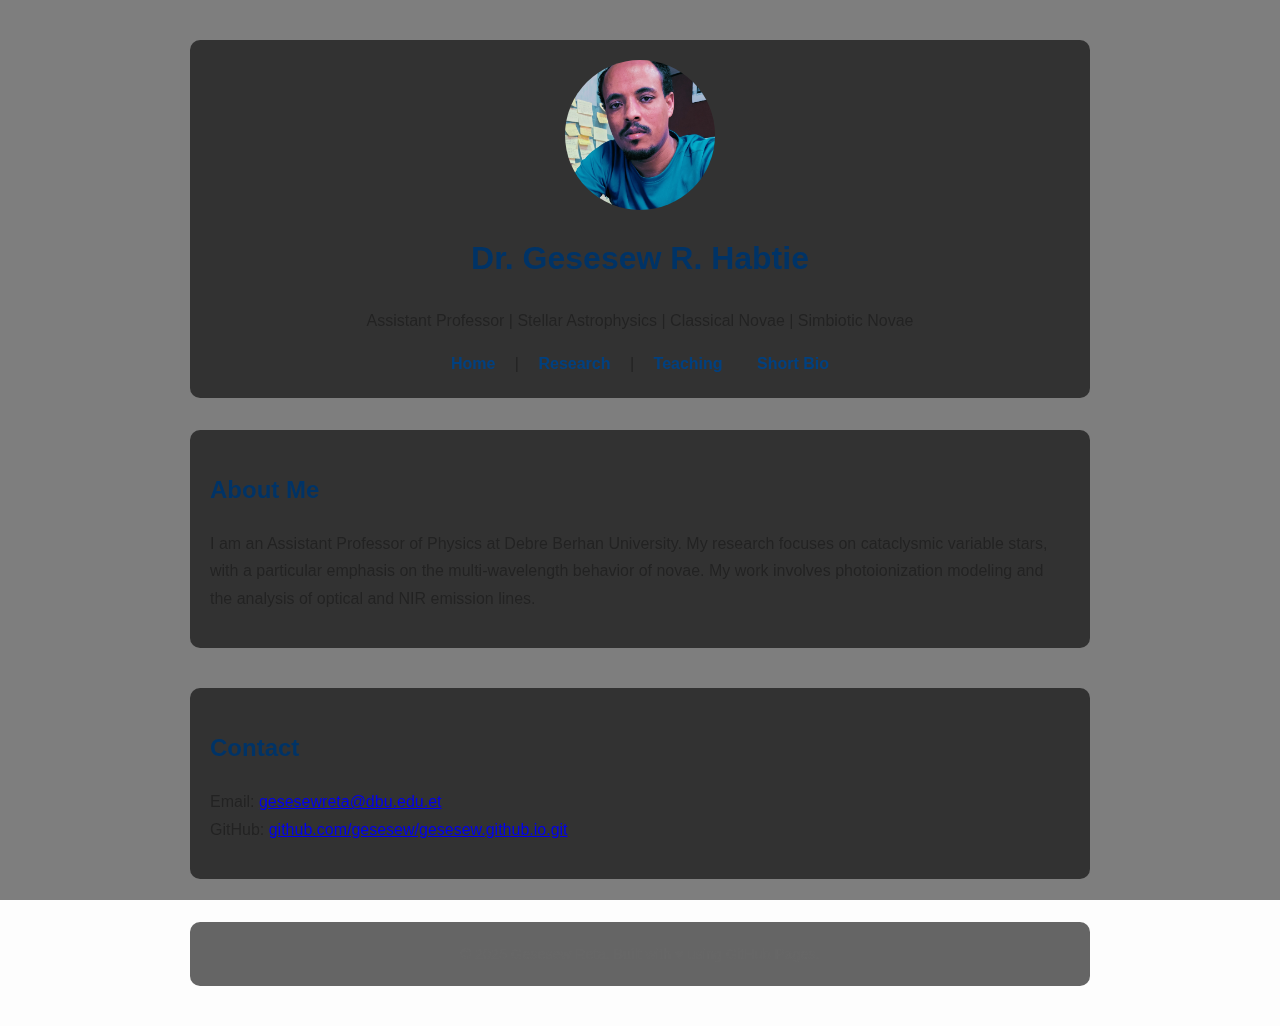
<file: index.html>
<!DOCTYPE html>
<html lang="en">
<head>
  <meta charset="UTF-8">
  <meta name="viewport" content="width=device-width, initial-scale=1.0">
  <title>Dr. Gesesew R. Habtie - Home</title>
  <link rel="stylesheet" href="css/style.css">
</head>
<body>

  <header>
    <img src="images/profile.jpg" alt="Profile photo" class="profile">
    <h1>Dr. Gesesew R. Habtie</h1>
    <p>Assistant Professor | Stellar Astrophysics | Classical Novae | Simbiotic Novae</p>
    <nav>
      <a href="index.html">Home</a> |
      <a href="research.html">Research</a> |
      <a href="teaching.html">Teaching</a> 
      <a href="teaching.html">Short Bio</a>
    </nav>
  </header>

  <div class="section">
    <h2>About Me</h2>
    <p>I am an Assistant Professor of Physics at Debre Berhan University. My research focuses on cataclysmic variable stars, with a particular emphasis on the multi-wavelength behavior of novae. 
      My work involves photoionization modeling and the analysis of optical and NIR emission lines.</p>
  </div>

  <div class="section">
    <h2>Contact</h2>
    <p>Email: <a href="gesesewreta@dbu.edu.et">gesesewreta@dbu.edu.et</a><br>
    GitHub: <a href="https://github.com/gesesew/gesesew.github.io.git">github.com/gesesew/gesesew.github.io.git</a></p>
  </div>

  <footer>
    &copy; 2025 Gesesew Reta. Built with ♥ using GitHub Pages.
  </footer>

</body>
</html>
</file>
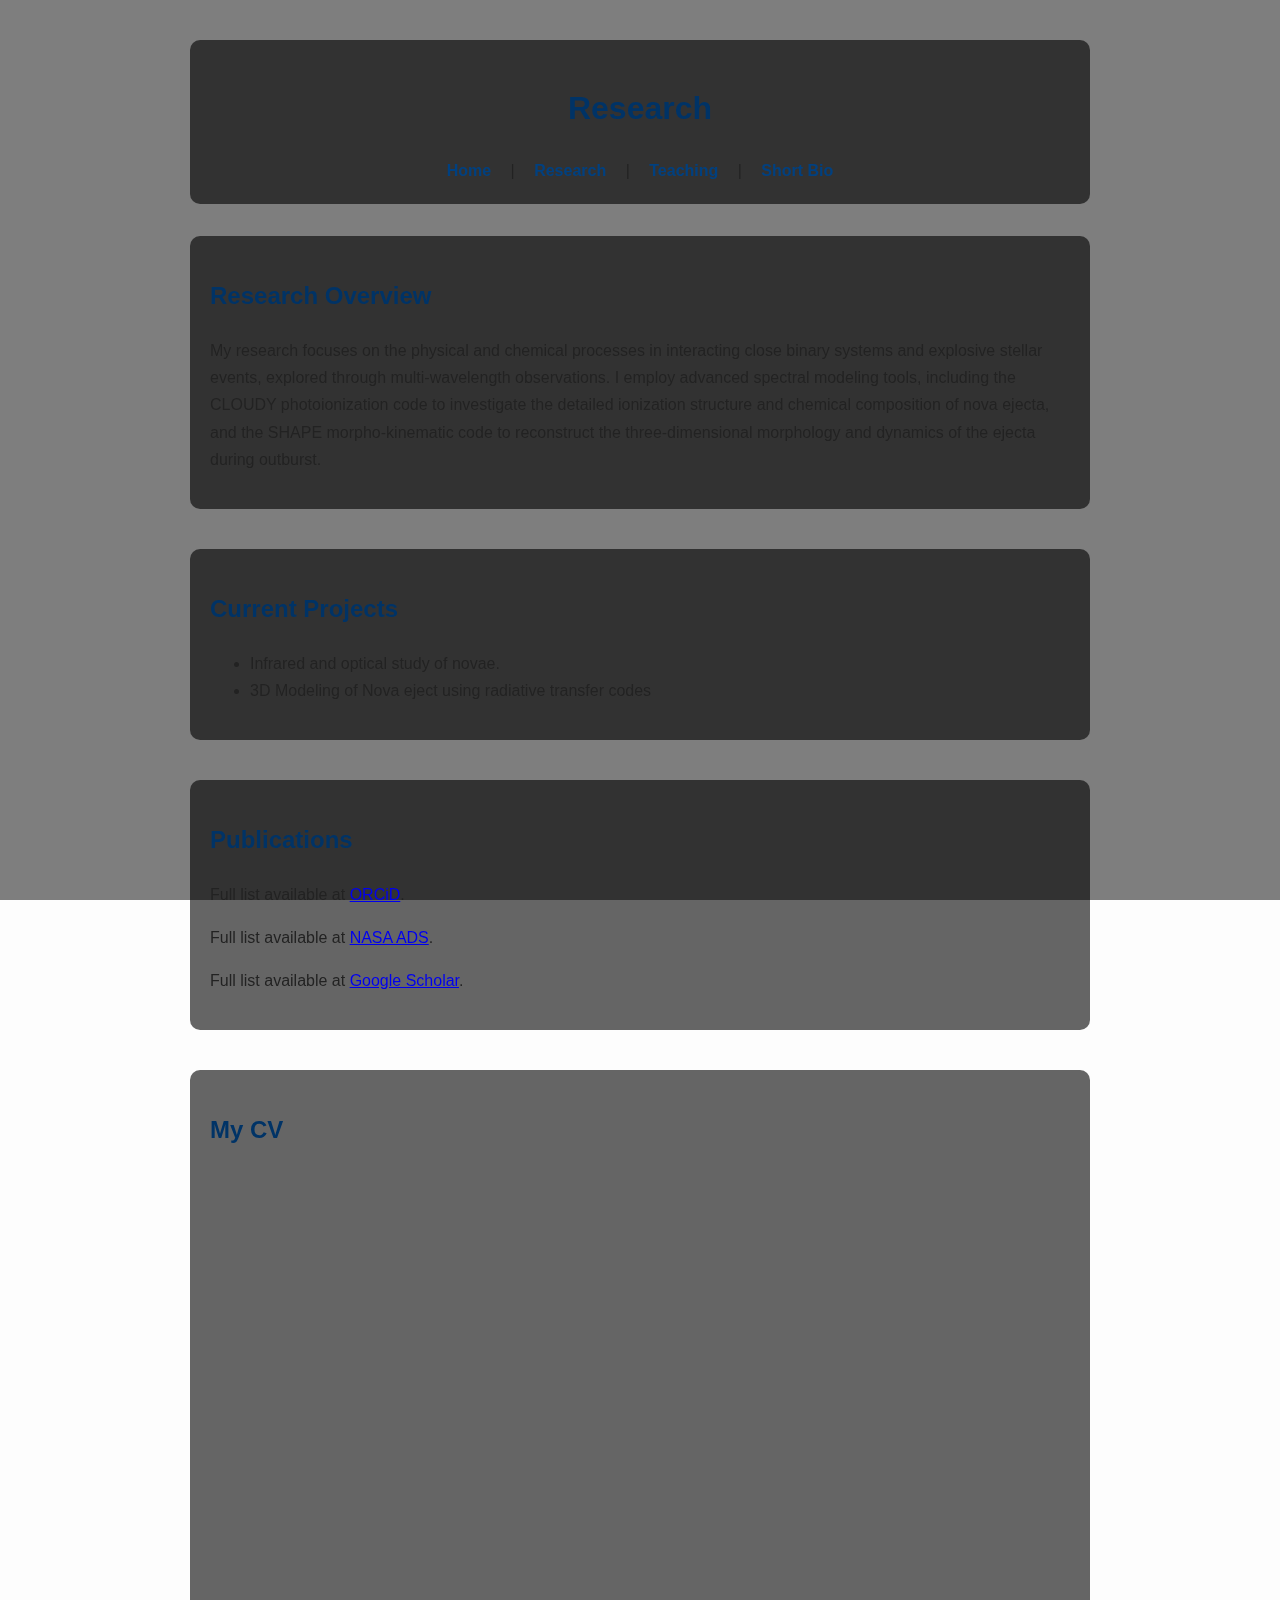
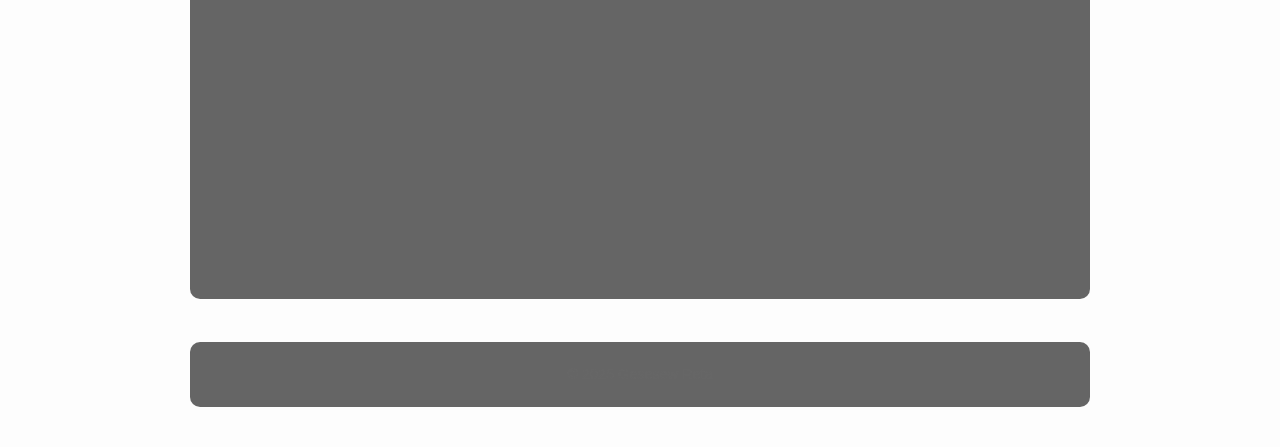
<file: research.html>
<!DOCTYPE html>
<html lang="en">
<head>
  <meta charset="UTF-8">
  <meta name="viewport" content="width=device-width, initial-scale=1.0">
  <title>Research - Dr. Gesesew R. Habtie</title>
  <link rel="stylesheet" href="css/style.css">
</head>
<body>

  <header>
    <h1>Research</h1>
    <nav>
      <a href="index.html">Home</a> |
      <a href="research.html">Research</a> |
      <a href="teaching.html">Teaching</a> |
      <a href="Short Bio.html">Short Bio</a> 
    </nav>
  </header>

  <div class="section">
    <h2>Research Overview</h2>
    <p>My research focuses on the physical and chemical processes in interacting close binary systems and explosive stellar events, explored through multi-wavelength observations. 
      I employ advanced spectral modeling tools, including the CLOUDY photoionization code to investigate the detailed ionization structure and chemical composition of nova ejecta, 
      and the SHAPE morpho-kinematic code to reconstruct the three-dimensional morphology and dynamics of the ejecta during outburst.</p>
  </div>

  <div class="section">
    <h2>Current Projects</h2>
    <ul>
      <li>Infrared and optical study of novae.</li>
      <li>3D Modeling of Nova eject using radiative transfer codes</li>
    </ul>
  </div>

  <div class="section">
    <h2>Publications</h2>
    <p>Full list available at <a href="https://orcid.org/0000-0001-9827-738X/" target="_blank">ORCiD</a>.</p>
    <p>Full list available at <a href="https://ui.adsabs.harvard.edu/search/q=author%3A%22Habtie%2C%20Gesesew%20Reta%22&sort=date%20desc%2C%20bibcode%20desc&p_=0/" target="_blank">NASA ADS</a>.</p>
    <p>Full list available at <a href="https://scholar.google.com/citations?user=oCG0t04AAAAJ&hl=en#/" target="_blank">Google Scholar</a>.</p>
  </div>
  <div class="section">
  <h2>My CV</h2>
  <iframe src="Gesesew_CV_New_2025.pdf" width="100%" height="700px" style="border:none;"></iframe>
</div>
  <footer>
    &copy; 2025 Gesesew Reta
  </footer>

</body>
</html>
</file>
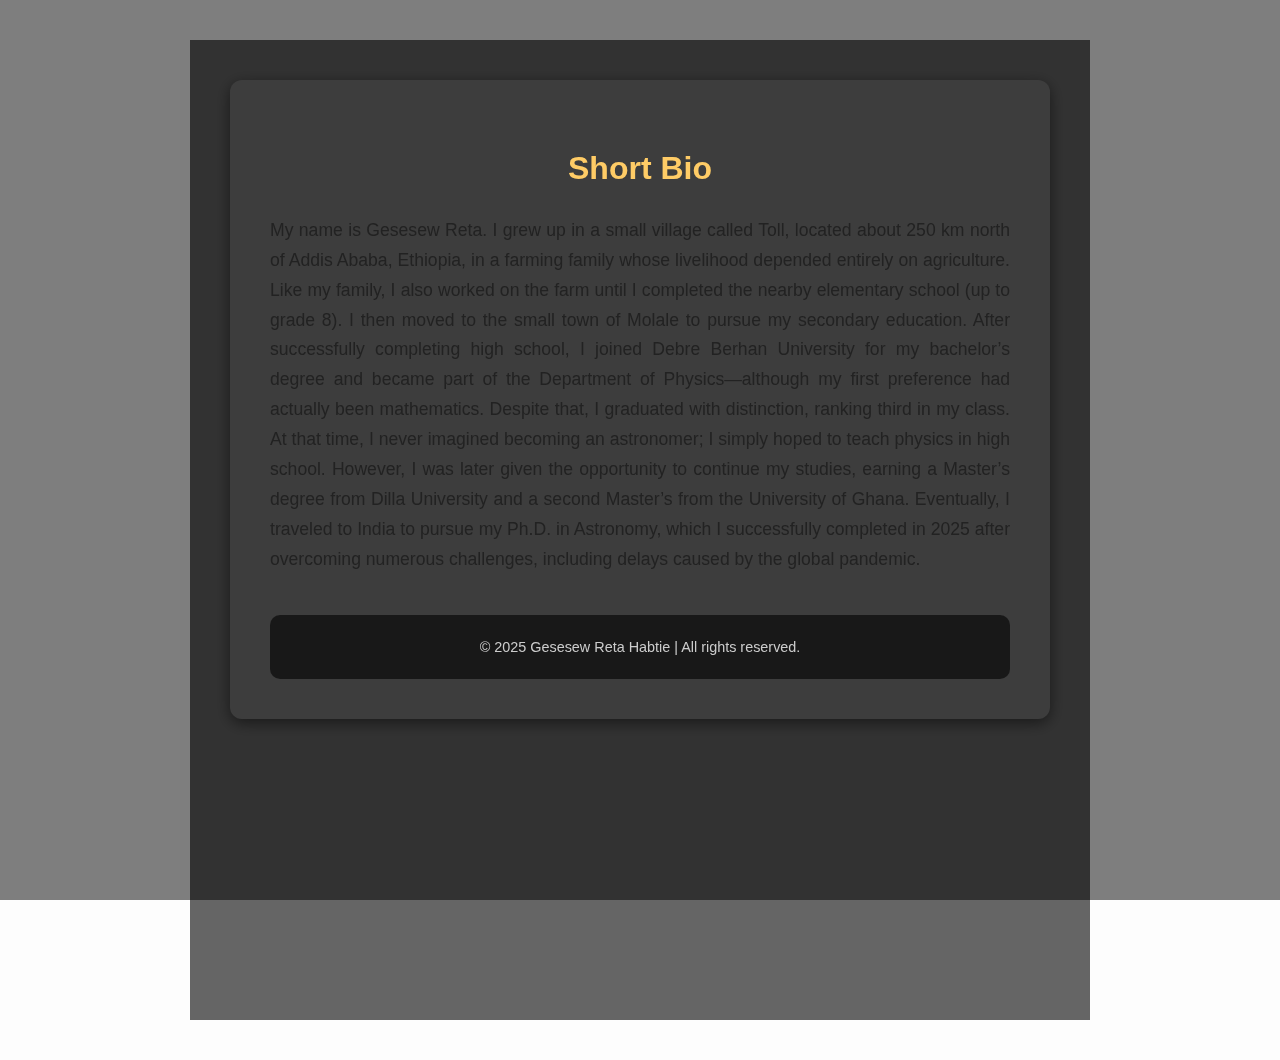
<file: Short Bio.html>
<!DOCTYPE html>
<html lang="en">
<head>
  <meta charset="UTF-8">
  <meta name="viewport" content="width=device-width, initial-scale=1.0">
  <title>Short Bio - Dr. Gesesew R. Habtie</title>
  <link rel="stylesheet" href="css/style.css">
   <style>
</head>
<body>

  <header>
    <h1>Short Bio</h1>
    <nav>
      <a href="index.html">Home</a> |
      <a href="research.html">Research</a> |
      <a href="teaching.html">Teaching</a> |
      <a href="Short Bio.html">Short Bio</a> 
    </nav>
  </header>
    
    body {
      font-family: 'Helvetica Neue', Arial, sans-serif;
      background-color: #0b0e16;
      color: #f2f2f2;
      margin: 0;
      padding: 0;
      line-height: 1.8;
      /*background-image: url('images/space-background.jpg');  optional background */
      background-size: cover;
      background-position: center;
      background-attachment: fixed;
    }

    .overlay {
      background-color: rgba(0, 0, 0, 0.6);
      min-height: 100vh;
      padding: 40px;
    }

    .container {
      max-width: 800px;
      margin: 0 auto;
      background-color: rgba(255, 255, 255, 0.05);
      padding: 40px;
      border-radius: 12px;
      box-shadow: 0 4px 15px rgba(0, 0, 0, 0.5);
    }

    h1 {
      text-align: center;
      color: #ffcc66;
      font-size: 2em;
      margin-bottom: 20px;
    }

    p {
      font-size: 1.1em;
      text-align: justify;
    }

    footer {
      text-align: center;
      margin-top: 40px;
      font-size: 0.9em;
      color: #ccc;
    }

    @media (max-width: 600px) {
      .container {
        padding: 20px;
      }
    }
  </style>
</head>
<body>
  <div class="overlay">
    <div class="container">
      <h1>Short Bio</h1>
      <p>
        My name is Gesesew Reta. I grew up in a small village called Toll, located about 250 km north of Addis Ababa, Ethiopia, in a farming family whose livelihood depended entirely on agriculture. Like my family, I also worked on the farm until I completed the nearby elementary school (up to grade 8). I then moved to the small town of Molale to pursue my secondary education. After successfully completing high school, I joined Debre Berhan University for my bachelor’s degree and became part of the Department of Physics—although my first preference had actually been mathematics. Despite that, I graduated with distinction, ranking third in my class. At that time, I never imagined becoming an astronomer; I simply hoped to teach physics in high school. However, I was later given the opportunity to continue my studies, earning a Master’s degree from Dilla University and a second Master’s from the University of Ghana. Eventually, I traveled to India to pursue my Ph.D. in Astronomy, which I successfully completed in 2025 after overcoming numerous challenges, including delays caused by the global pandemic.
      </p>
      <footer>
        &copy; 2025 Gesesew Reta Habtie | All rights reserved.
      </footer>
    </div>
  </div>
</body>
</html>
</file>
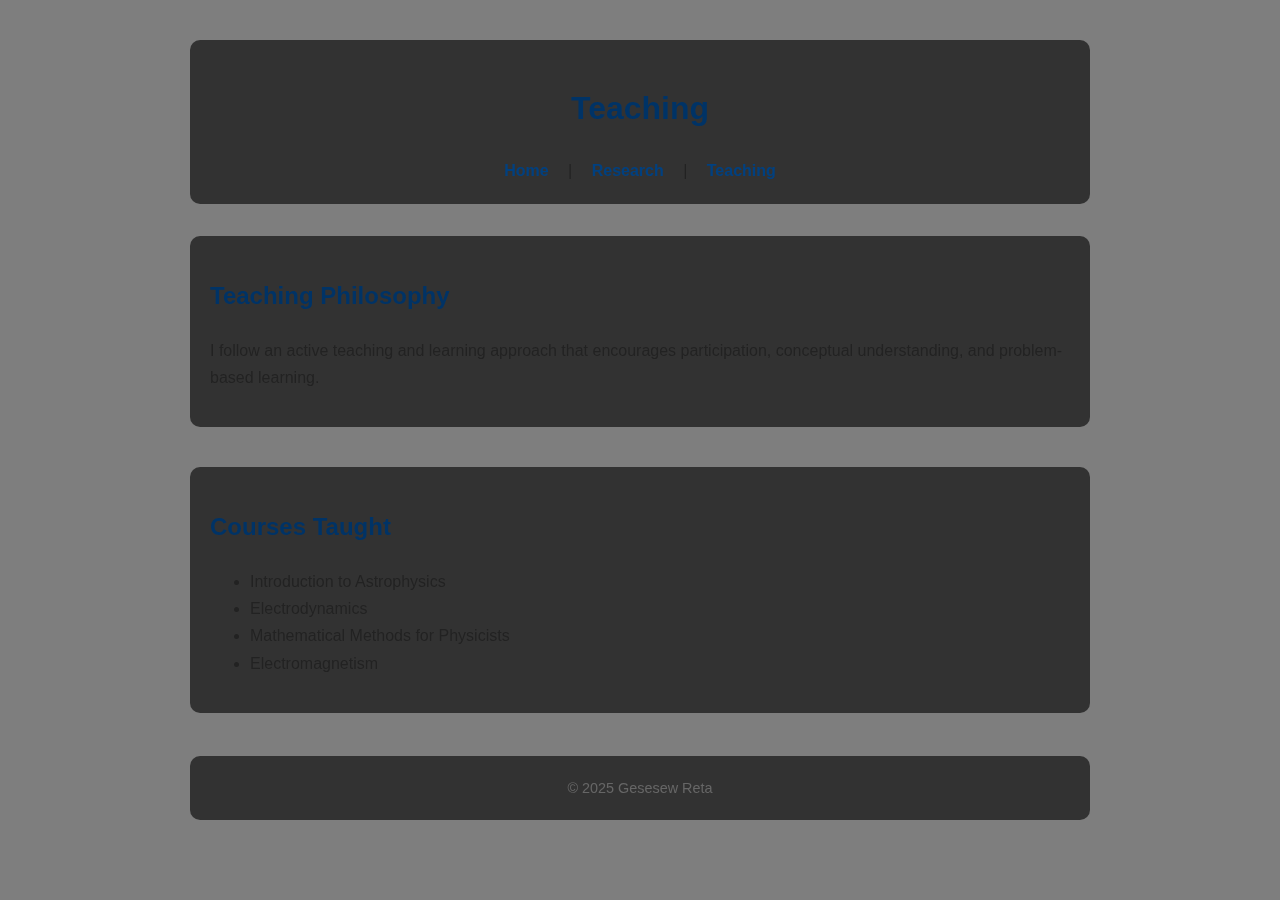
<file: teaching.html>
<!DOCTYPE html>
<html lang="en">
<head>
  <meta charset="UTF-8">
  <meta name="viewport" content="width=device-width, initial-scale=1.0">
  <title>Teaching - Dr. Alex Carter</title>
  <link rel="stylesheet" href="css/style.css">
</head>
<body>

  <header>
    <h1>Teaching</h1>
    <nav>
      <a href="index.html">Home</a> |
      <a href="research.html">Research</a> |
      <a href="teaching.html">Teaching</a>
    </nav>
  </header>

  <div class="section">
    <h2>Teaching Philosophy</h2>
    <p>I follow an active teaching and learning approach that encourages participation, conceptual understanding, and problem-based learning.</p>
  </div>

  <div class="section">
    <h2>Courses Taught</h2>
    <ul>
      <li>Introduction to Astrophysics</li>
      <li>Electrodynamics</li>
      <li>Mathematical Methods for Physicists</li>
      <li>Electromagnetism</li>
    </ul>
  </div>

  <footer>
    &copy; 2025 Gesesew Reta
  </footer>

</body>
</html>
</file>
<file: css/style.css>
body {
  font-family: 'Arial', sans-serif;
  max-width: 900px;
  margin: 40px auto;
  line-height: 1.7;
  color: #222;
  background-color: #fdfdfd;
}


/* Optional overlay for better text readability */
body::before {
  content: "";
  position: fixed;
  top: 0; left: 0;
  width: 100%; height: 100%;
  background-color: rgba(0, 0, 0, 0.5); /* semi-transparent black overlay */
  z-index: -1; /* behind all content */
}

header, .section, footer {
  background-color: rgba(0,0,0,0.6); /* optional: slightly transparent panels */
  padding: 20px;
  border-radius: 10px;
}


header {
  text-align: center;
  margin-bottom: 2em;
}

nav a {
  margin: 0 15px;
  text-decoration: none;
  color: #004080;
  font-weight: bold;
}

nav a:hover {
  text-decoration: underline;
}

h1, h2 {
  color: #003366;
}

img.profile {
  border-radius: 50%;
  width: 150px;
  height: 150px;
  object-fit: cover;
  display: block;
  margin: 0 auto;
}

.section {
  margin-bottom: 2.5em;
}

footer {
  text-align: center;
  margin-top: 3em;
  font-size: 0.9em;
  color: #666;
}
</file>
